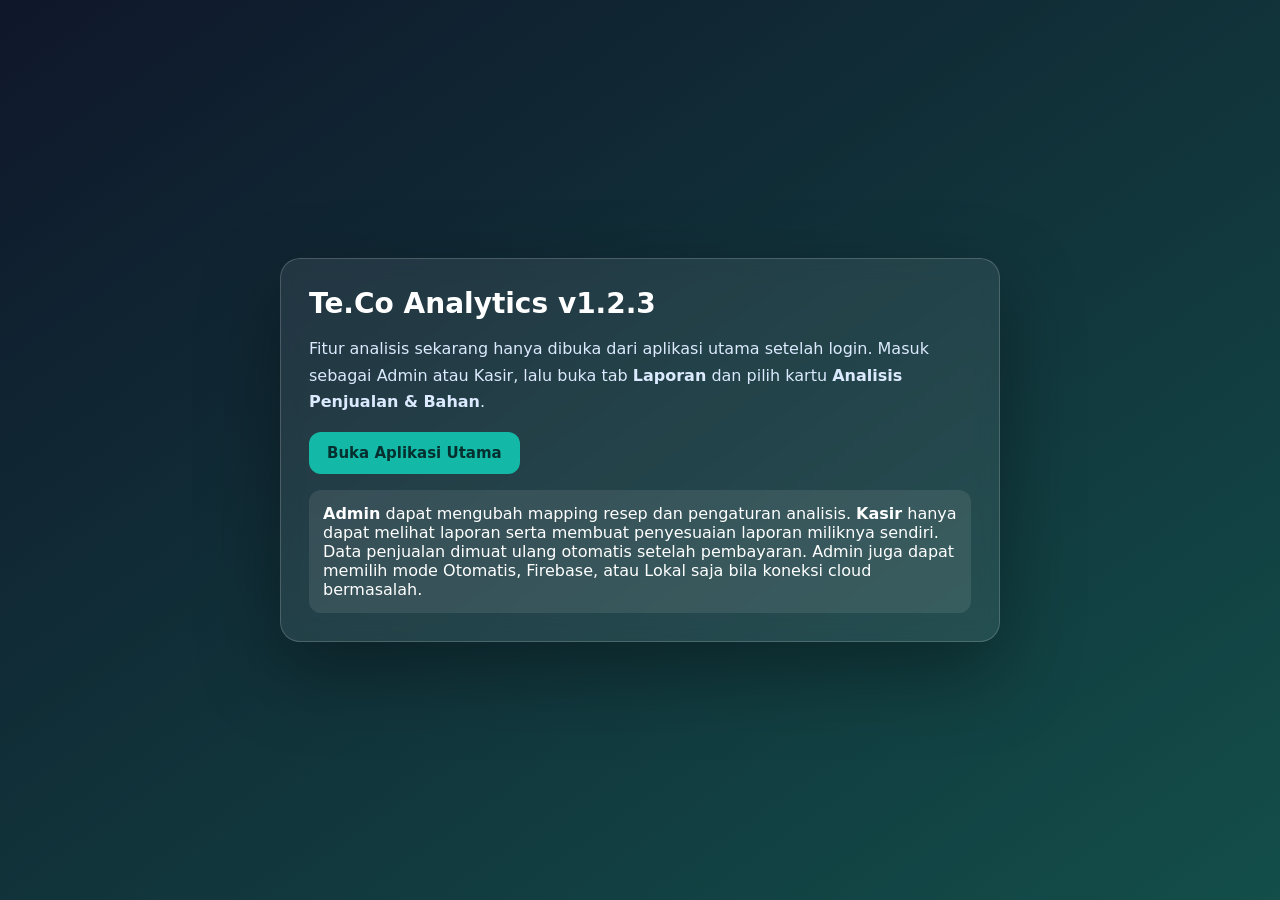
<file: analytics.html>
<!doctype html>
<html lang="id">
<head>
  <meta charset="utf-8">
  <meta name="viewport" content="width=device-width,initial-scale=1,viewport-fit=cover">
  <meta name="theme-color" content="#0f172a">
  <title>Te.Co — Akses Laporan & Analisis</title>
  <style>
    *{box-sizing:border-box}body{margin:0;min-height:100vh;font-family:system-ui,-apple-system,Segoe UI,sans-serif;background:linear-gradient(145deg,#0f172a,#134e4a);color:#fff;display:grid;place-items:center;padding:24px}.card{width:min(720px,100%);background:rgba(255,255,255,.08);border:1px solid rgba(255,255,255,.18);border-radius:20px;padding:28px;box-shadow:0 30px 80px rgba(0,0,0,.35);backdrop-filter:blur(10px)}h1{margin:0 0 10px;font-size:28px}p{color:#dbeafe;line-height:1.65}.hint{background:rgba(255,255,255,.09);border-radius:12px;padding:14px;margin-top:16px}.open{display:inline-block;text-decoration:none;border:0;border-radius:12px;padding:12px 18px;background:#14b8a6;color:#042f2e;font-weight:800;cursor:pointer;font-size:15px}.open:hover{background:#2dd4bf}code{background:rgba(15,23,42,.55);padding:2px 6px;border-radius:5px}</style>
</head>
<body>
  <main class="card">
    <h1>Te.Co Analytics v1.2.3</h1>
    <p>Fitur analisis sekarang hanya dibuka dari aplikasi utama setelah login. Masuk sebagai Admin atau Kasir, lalu buka tab <strong>Laporan</strong> dan pilih kartu <strong>Analisis Penjualan &amp; Bahan</strong>.</p>
    <a class="open" href="./index.html">Buka Aplikasi Utama</a>
    <div class="hint"><strong>Admin</strong> dapat mengubah mapping resep dan pengaturan analisis. <strong>Kasir</strong> hanya dapat melihat laporan serta membuat penyesuaian laporan miliknya sendiri. Data penjualan dimuat ulang otomatis setelah pembayaran. Admin juga dapat memilih mode Otomatis, Firebase, atau Lokal saja bila koneksi cloud bermasalah.</div>
  </main>
</body>
</html>
</file>
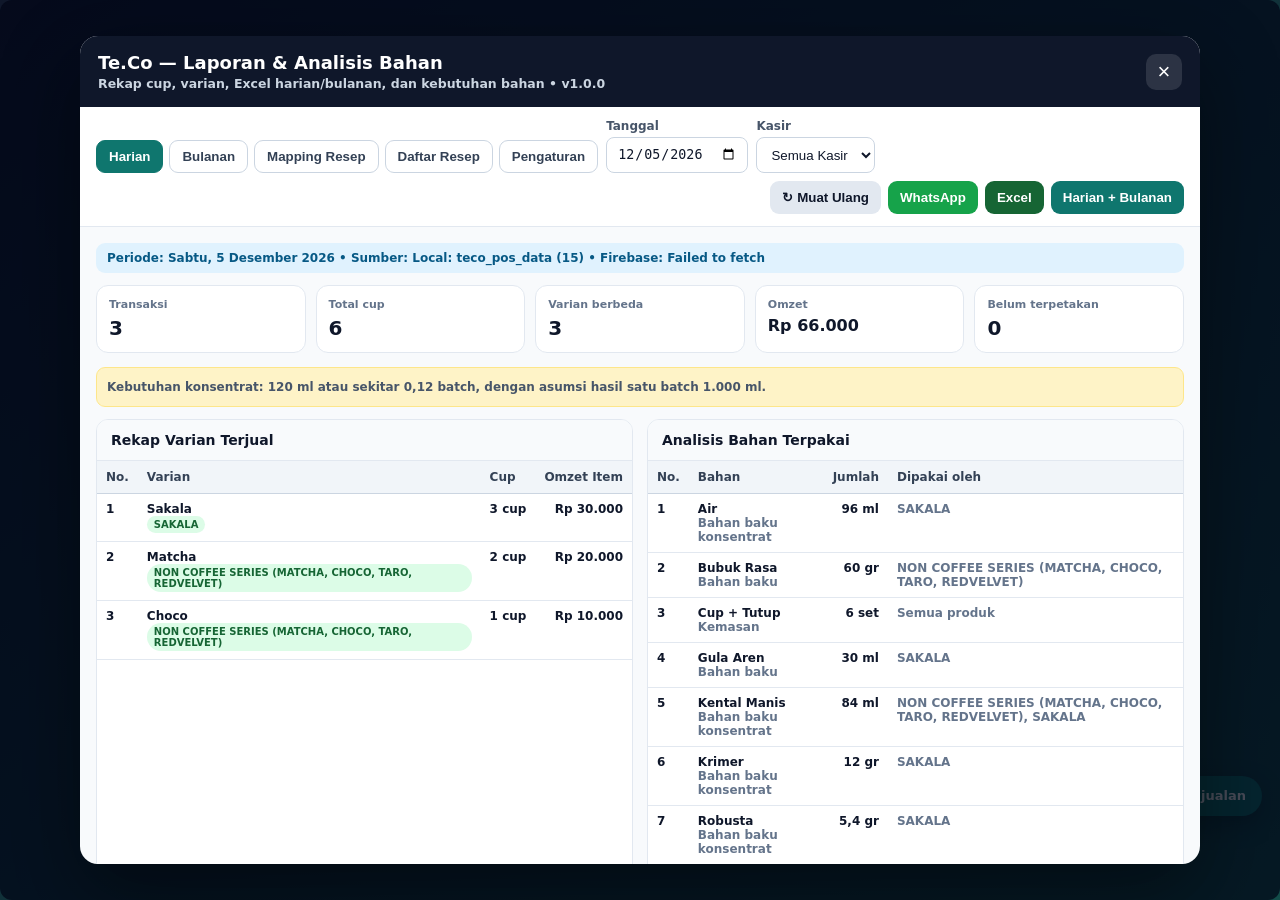
<file: teco-pos-analytics-addon/teco-pos-analytics-addon/analytics.html>
<!doctype html>
<html lang="id">
<head>
  <meta charset="utf-8">
  <meta name="viewport" content="width=device-width,initial-scale=1,viewport-fit=cover">
  <meta name="theme-color" content="#0f172a">
  <title>Te.Co — Laporan & Analisis Bahan</title>
  <style>
    *{box-sizing:border-box}body{margin:0;min-height:100vh;font-family:system-ui,-apple-system,Segoe UI,sans-serif;background:linear-gradient(145deg,#0f172a,#134e4a);color:#fff;display:grid;place-items:center;padding:24px}.card{width:min(720px,100%);background:rgba(255,255,255,.08);border:1px solid rgba(255,255,255,.18);border-radius:20px;padding:28px;box-shadow:0 30px 80px rgba(0,0,0,.35);backdrop-filter:blur(10px)}h1{margin:0 0 10px;font-size:28px}p{color:#dbeafe;line-height:1.65}.hint{background:rgba(255,255,255,.09);border-radius:12px;padding:14px;margin-top:16px}.open{border:0;border-radius:12px;padding:12px 18px;background:#14b8a6;color:#042f2e;font-weight:800;cursor:pointer;font-size:15px}.open:hover{background:#2dd4bf}code{background:rgba(15,23,42,.55);padding:2px 6px;border-radius:5px}</style>
</head>
<body>
  <main class="card">
    <h1>Te.Co Analytics</h1>
    <p>Halaman cadangan untuk membuka rekap penjualan, total cup dan varian, laporan Excel harian–bulanan, pesan WhatsApp, serta analisis pemakaian bahan.</p>
    <button class="open" type="button" onclick="window.TeCoAnalytics && window.TeCoAnalytics.open('daily')">Buka Laporan</button>
    <div class="hint">Simpan halaman ini pada folder yang sama dengan <code>index.html</code> dan <code>teco-analytics-addon.js</code>. Data lokal dapat dibaca karena berada pada domain GitHub Pages yang sama.</div>
  </main>
  <script>window.TECO_ANALYTICS_AUTO_OPEN = true;</script>
  <script src="./teco-analytics-addon.js?v=1.0.0"></script>
</body>
</html>
</file>
